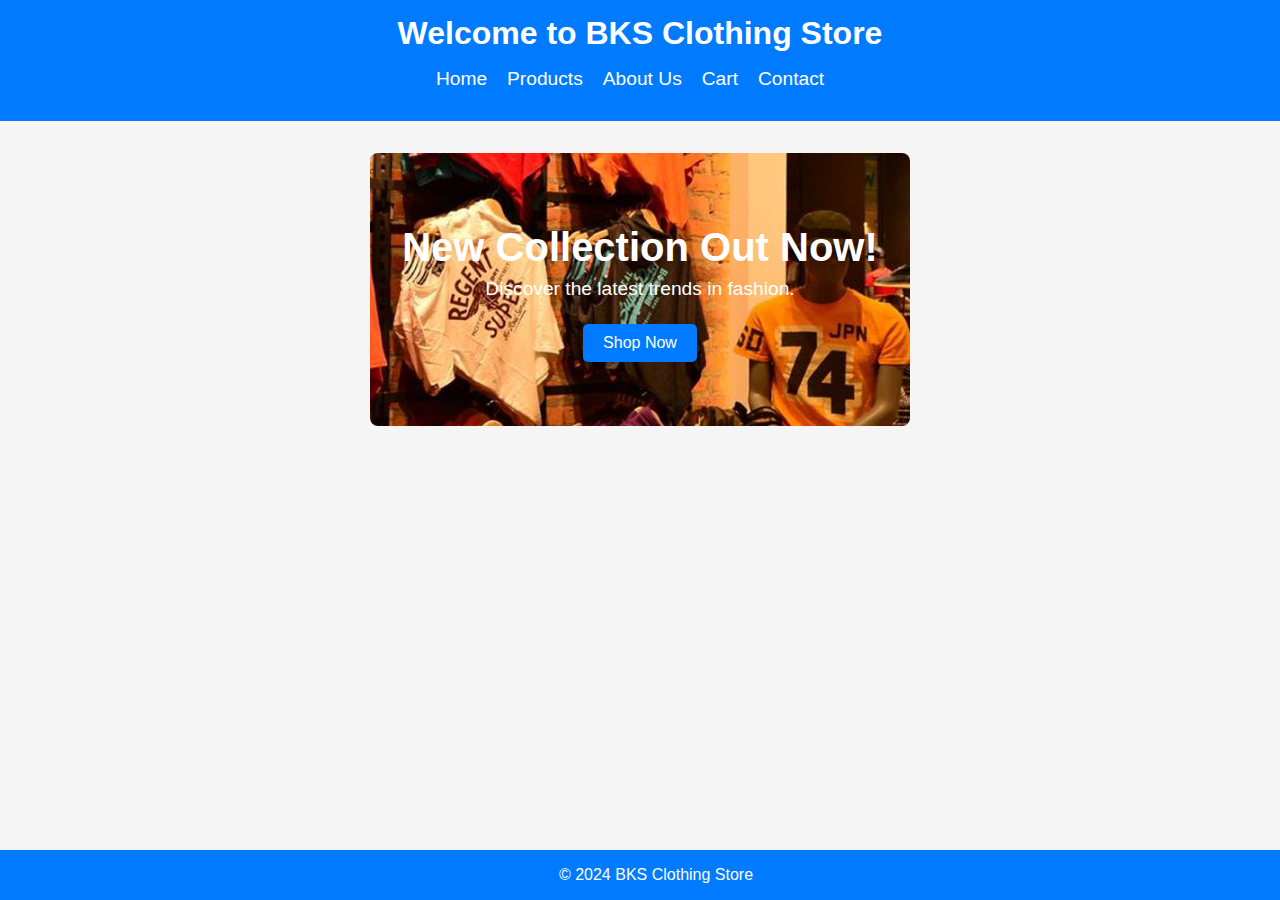
<file: index.html>
<!DOCTYPE html>
<html lang="en">
<head>
    <meta charset="UTF-8">
    <meta name="viewport" content="width=device-width, initial-scale=1.0">
    <title>Clothing Store</title>
    <link rel="stylesheet" href="styles.css">
</head>
<body>
    <header>
        <h1>Welcome to BKS Clothing Store</h1>
        <nav>
            <ul>
                <li><a href="index.html">Home</a></li>
                <li><a href="products.html">Products</a></li>
                <li><a href="about.html">About Us</a></li>
                <li><a href="cart.html">Cart</a></li>
                <li><a href="contact.html">Contact</a></li>
            </ul>
        </nav>
    </header>

    <main>
        <section class="hero">
            <h2>New Collection Out Now!</h2>
            <p>Discover the latest trends in fashion.</p>
            <a href="products.html" class="button">Shop Now</a>
        </section>
    </main>

    <footer>
        <p>&copy; 2024 BKS Clothing Store</p>
    </footer>
</body>
</html>
</file>
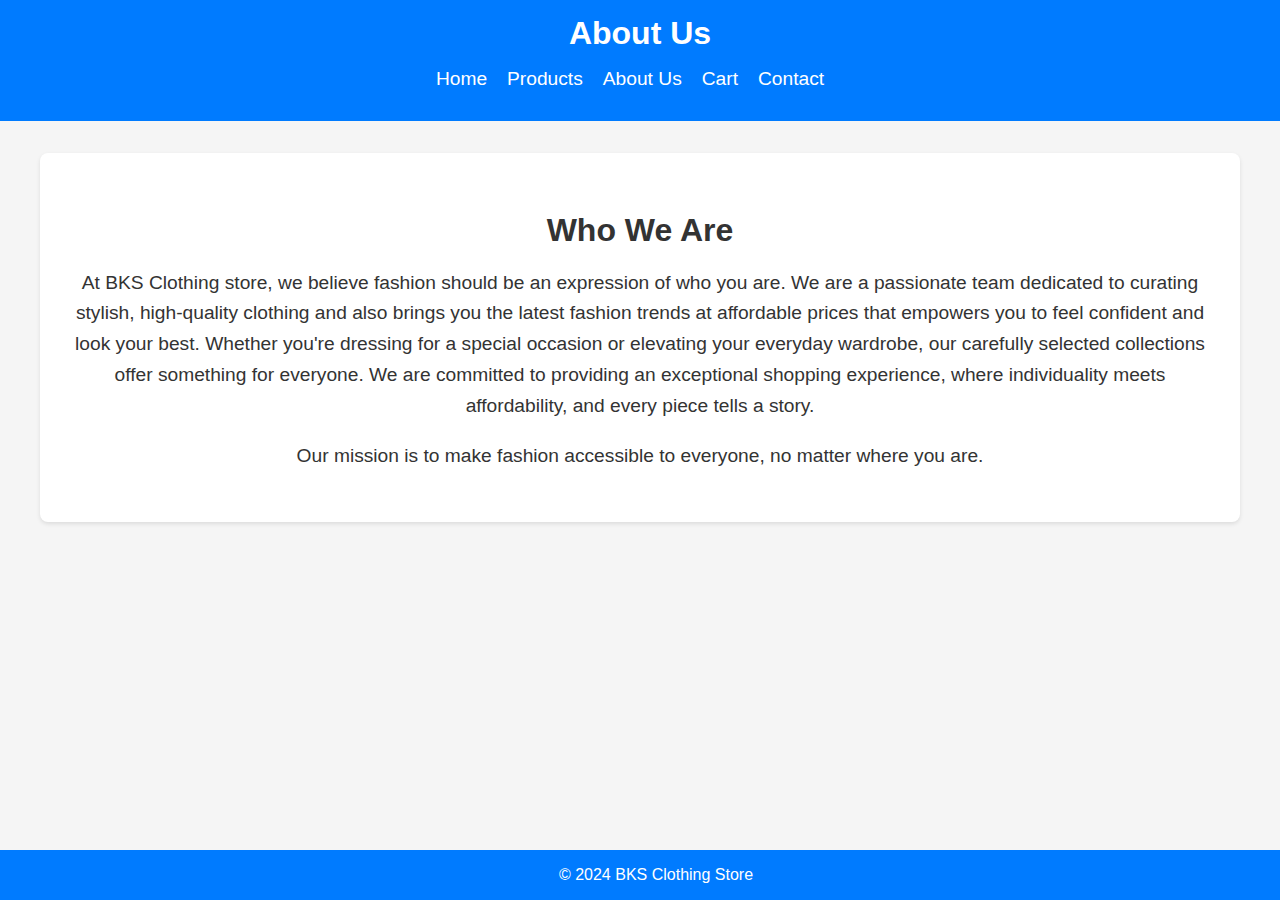
<file: about.html>
<!DOCTYPE html>
<html lang="en">
<head>
    <meta charset="UTF-8">
    <meta name="viewport" content="width=device-width, initial-scale=1.0">
    <title>About Us - Clothing Store</title>
    <link rel="stylesheet" href="styles.css">
</head>
<body>
    <header>
        <h1>About Us</h1>
        <nav>
            <ul>
                <li><a href="index.html">Home</a></li>
                <li><a href="products.html">Products</a></li>
                <li><a href="about.html">About Us</a></li>
                <li><a href="cart.html">Cart</a></li>
                <li><a href="contact.html">Contact</a></li>
            </ul>
        </nav>
    </header>

    <main>
        <section class="about-us">
            <h2>Who We Are</h2>
             <p>At BKS Clothing store, we believe fashion should be an expression of who you are. We are a passionate team dedicated to curating stylish, high-quality clothing and also brings you the latest fashion trends at affordable prices that empowers you to feel confident and look your best. Whether you're dressing for a special occasion or elevating your everyday wardrobe, our carefully selected collections offer something for everyone. We are committed to providing an exceptional shopping experience, where individuality meets affordability, and every piece tells a story.</p>
            <p>Our mission is to make fashion accessible to everyone, no matter where you are.</p>
        </section>
    </main>
<footer>
        <p>&copy; 2024 BKS Clothing Store</p>
    </footer>
</body>
</html>
</file>
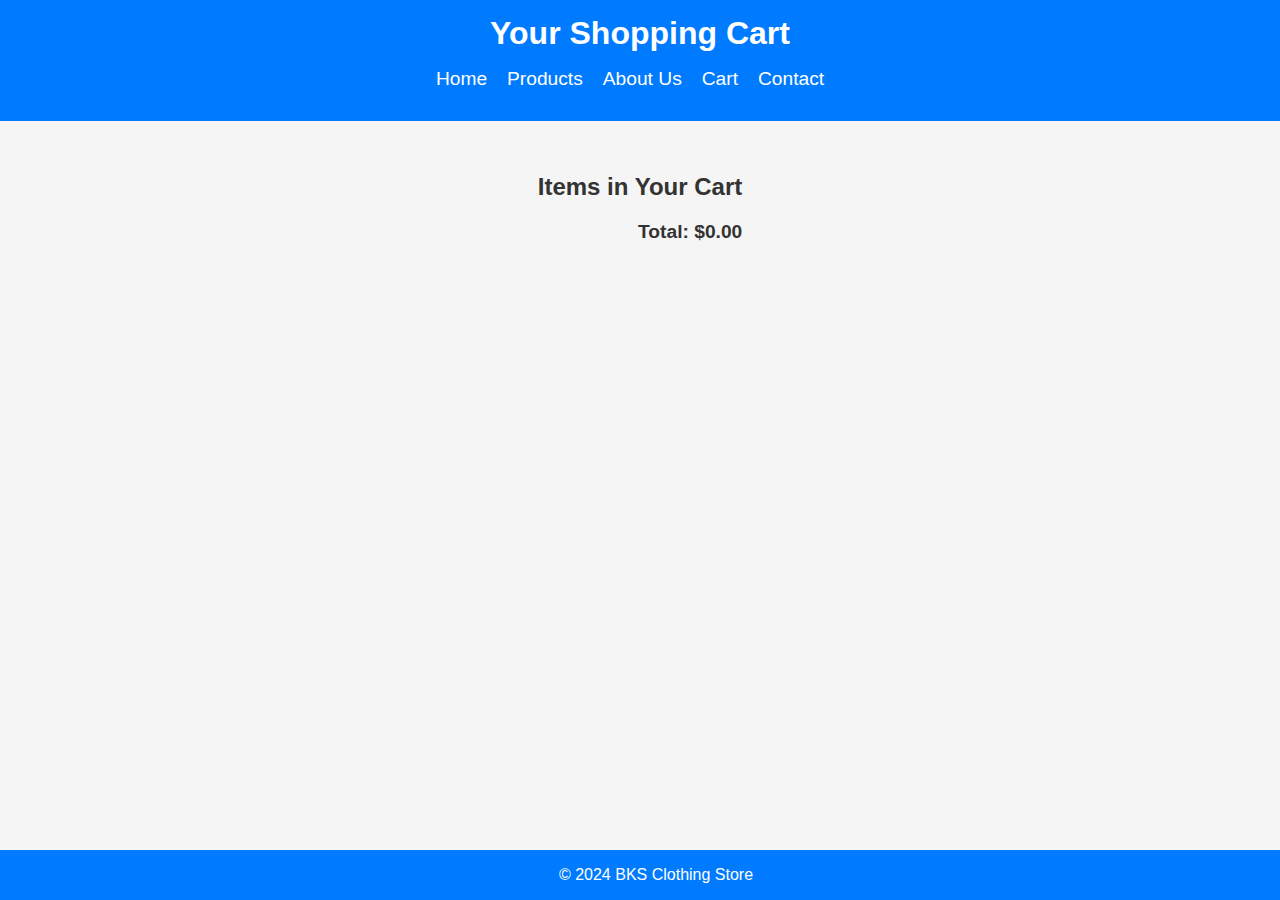
<file: cart.html>
<!DOCTYPE html>
<html lang="en">
<head>
    <meta charset="UTF-8">
    <meta name="viewport" content="width=device-width, initial-scale=1.0">
    <title>Shopping Cart - Clothing Store</title>
    <link rel="stylesheet" href="styles.css">
</head>
<body>
    <header>
        <h1>Your Shopping Cart</h1>
        <nav>
            <ul>
                <li><a href="index.html">Home</a></li>
                <li><a href="products.html">Products</a></li>
                <li><a href="about.html">About Us</a></li>
                <li><a href="cart.html">Cart</a></li>
                <li><a href="contact.html">Contact</a></li>
            </ul>
        </nav>
    </header>

    <main>
        <section class="cart-items">
            <h2>Items in Your Cart</h2>
            <ul id="cart-list">
                <!-- Cart items will be dynamically added here -->
            </ul>
            <p class="total">Total: $<span id="total-price">0.00</span></p>
            
            <!-- Checkout button -->
            <div id="checkout-container">
                <a href="checkout.html" id="checkout-button" class="button" style="display: none;">Proceed to Checkout</a>
            </div>
        </section>
    </main>

    <footer>
        <p>&copy; 2024 BKS Clothing Store</p>
    </footer>

    <script>
        // Function to display cart items
        function displayCart() {
            const cart = JSON.parse(localStorage.getItem('cart')) || [];
            const cartList = document.getElementById('cart-list');
            const totalPriceElement = document.getElementById('total-price');
            const checkoutButton = document.getElementById('checkout-button');
            let totalPrice = 0;

            cartList.innerHTML = ''; // Clear the list before adding items

            if (cart.length === 0) {
                cartList.innerHTML = '<li>Your cart is empty.</li>';
                checkoutButton.style.display = 'none'; // Hide checkout button if cart is empty
            } else {
                cart.forEach(item => {
                    const li = document.createElement('li');
                    li.className = 'cart-item';
                    li.innerHTML = 
                        ${item.name} - $${item.price.toFixed(2)}
                        <button onclick="removeFromCart('${item.name}')">Remove</button>
                    ;
                    cartList.appendChild(li);
                    totalPrice += item.price;
                });

                checkoutButton.style.display = 'inline-block'; // Show checkout button if items are in cart
            }

            totalPriceElement.textContent = totalPrice.toFixed(2);
        }

        // Function to remove an item from the cart
        function removeFromCart(productName) {
            let cart = JSON.parse(localStorage.getItem('cart')) || [];

            // Filter out the item to be removed
            cart = cart.filter(item => item.name !== productName);

            // Update the cart in localStorage
            localStorage.setItem('cart', JSON.stringify(cart));

            // Re-display the cart
            displayCart();
        }

        // Display the cart on page load
        window.onload = displayCart;
    </script>
</body>
</html>
</file>
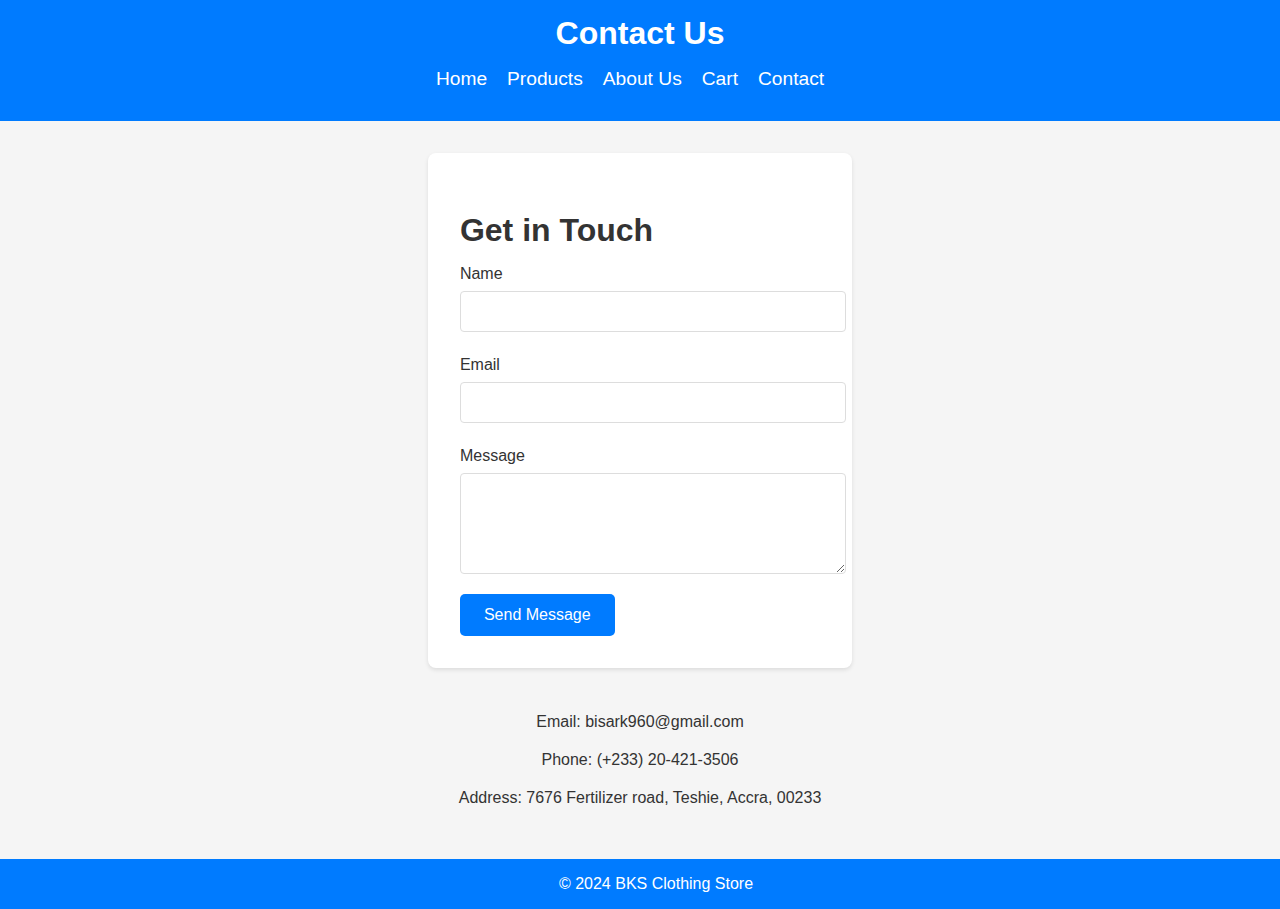
<file: contact.html>
<!DOCTYPE html>
<html lang="en">
<head>
    <meta charset="UTF-8">
    <meta name="viewport" content="width=device-width, initial-scale=1.0">
    <title>Contact Us</title>
    <link rel="stylesheet" href="styles.css">
</head>
<body>
    <header>
        <h1>Contact Us</h1>
        <nav>
            <ul>
                 <li><a href="index.html">Home</a></li>
                <li><a href="products.html">Products</a></li>
                <li><a href="about.html">About Us</a></li>
                <li><a href="cart.html">Cart</a></li>
                <li><a href="contact.html">Contact</a></li>

            </ul>
        </nav>
    </header>
<main>
    <div class="contact-form">
        <h2>Get in Touch</h2>
        <form action="#" method="post">
            <label for="name">Name</label>
            <input type="text" id="name" name="name" required>

            <label for="email">Email</label>
            <input type="email" id="email" name="email" required>

            <label for="message">Message</label>
            <textarea id="message" name="message" rows="5" required></textarea>

            <button type="submit">Send Message</button>
        </form>
    </div>

    <div class="contact-info">
        <p>Email: bisark960@gmail.com</p>
        <p>Phone: (+233) 20-421-3506</p>
        <p>Address: 7676 Fertilizer road, Teshie, Accra, 00233</p>
    </div>
</main>
    <footer>
        <p>&copy; 2024 BKS Clothing Store</p>
    </footer>
</body>
</html>
</file>
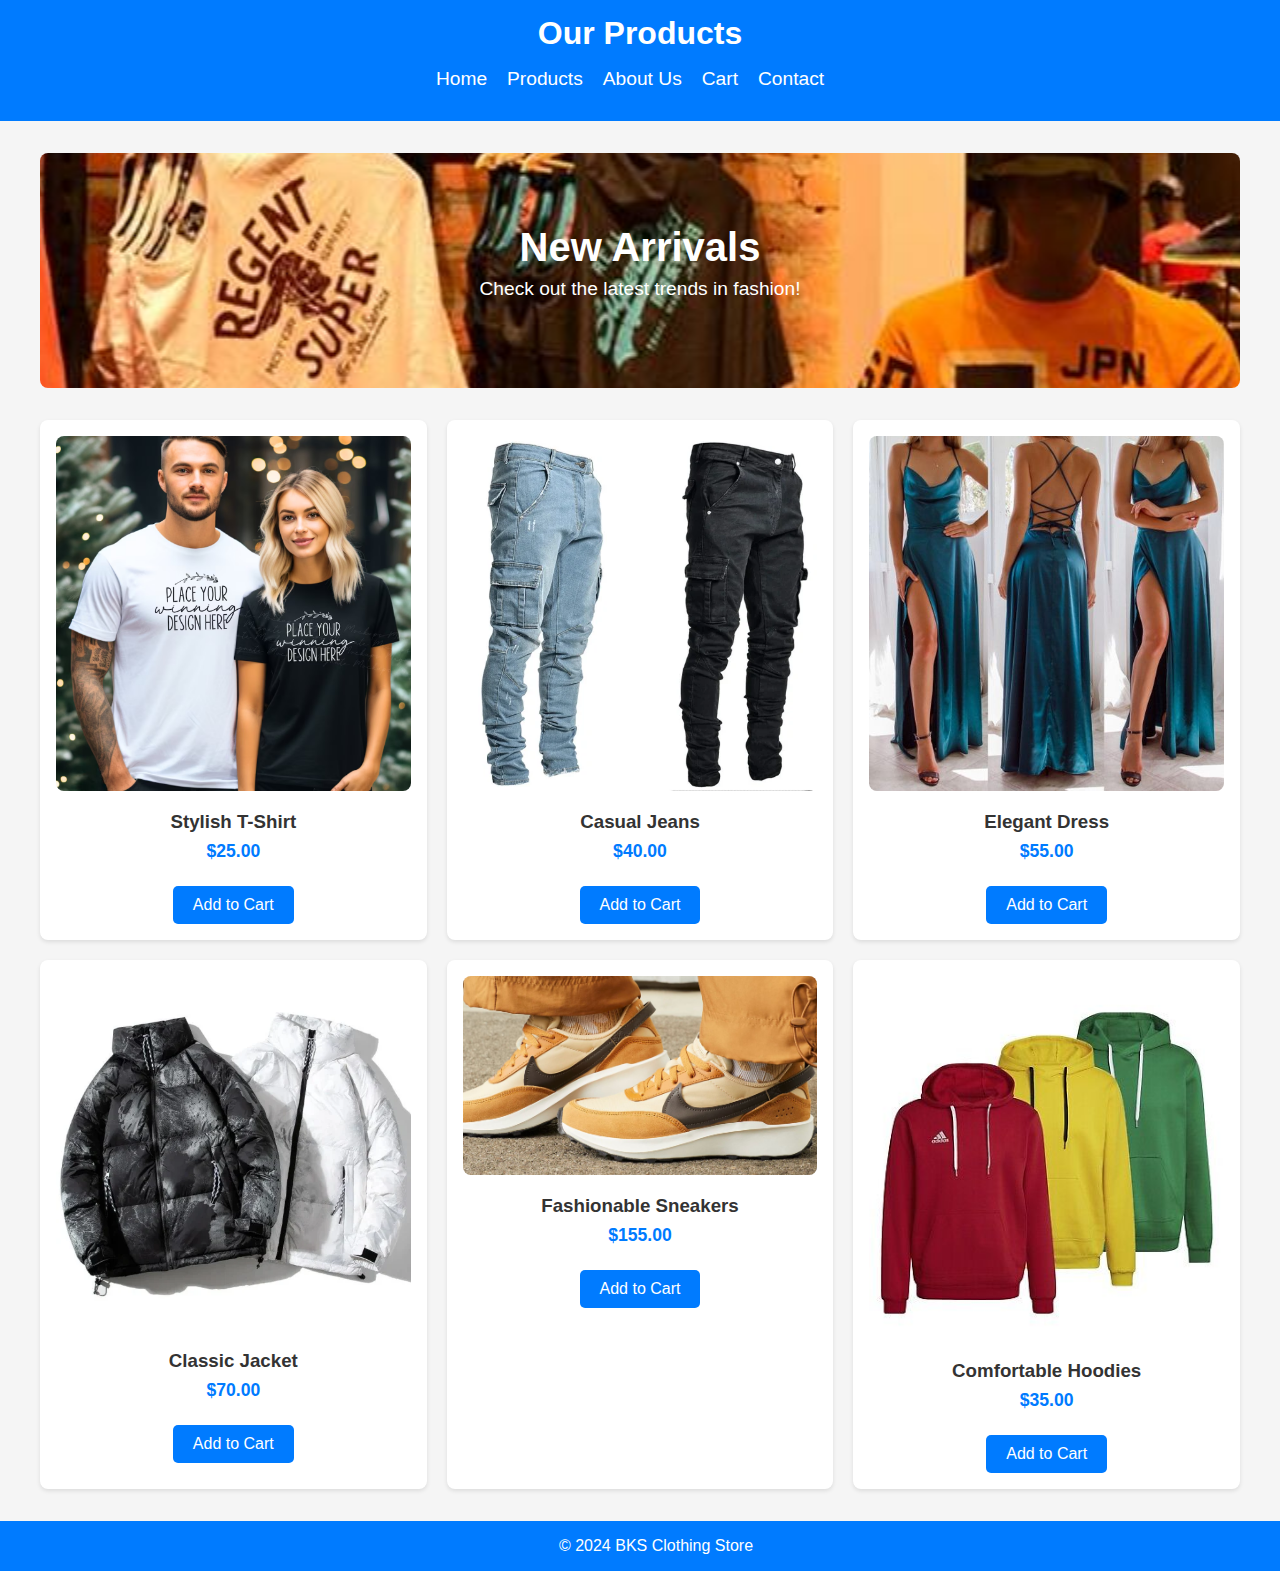
<file: products.html>
<!DOCTYPE html>
<html lang="en">
<head>
    <meta charset="UTF-8">
    <meta name="viewport" content="width=device-width, initial-scale=1.0">
    <title>Products - Clothing Store</title>
    <link rel="stylesheet" href="styles.css">
</head>
<body>
    <header>
        <h1>Our Products</h1>
        <nav>
            <ul>
                <li><a href="index.html">Home</a></li>
                <li><a href="products.html">Products</a></li>
                <li><a href="about.html">About Us</a></li>
                <li><a href="cart.html">Cart</a></li>
                <li><a href="contact.html">Contact</a></li>
            </ul>
        </nav>
    </header>
    <main>
        <section class="hero">
            <h2>New Arrivals</h2>
            <p>Check out the latest trends in fashion!</p>
        </section>
        
        <section class="product-list">
            <div class="product">
                <img src="go.jpg" alt="Stylish T-Shirt">
                <h3>Stylish T-Shirt</h3>
                <p>$25.00</p>
                <a href="cart.html" class="button" onclick="addToCart('Stylish T-Shirt', 25.00)">Add to Cart</a>
            </div>

            <!-- Repeat for other products -->
            <!-- Example for Casual Jeans -->
            <div class="product">
                <img src="come.jpg" alt="Casual Jeans">
                <h3>Casual Jeans</h3>
                <p>$40.00</p>
                <a href="cart.html" class="button" onclick="addToCart('Casual Jeans', 40.00)">Add to Cart</a>
            </div>
            <!-- Example for Elegant Dress  -->
            <div class="product">
                <img src="2.jpg" alt="Elegant Dress">
                <h3>Elegant Dress</h3>
                <p>$55.00</p>
                <a href="cart.html" class="button" onclick="addToCart('Elegant Dress', 55.00)">Add to Cart</a>
            </div>
            <!-- Example for Classic Jacket  -->
            <div class="product">
                <img src="class.jpg" alt="Classic Jacket">
                <h3>Classic Jacket</h3>
                <p>$70.00</p>
                <a href="cart.html" class="button" onclick="addToCart('Classic Jacket', 70.00)">Add to Cart</a>
            </div>
            <!-- Example for Fashionable Sneakers  -->
            <div class="product">
                <img src="nike.jpg" alt="Fashionable Sneakers">
                <h3>Fashionable Sneakers</h3>
                <p>$155.00</p>
                <a href="cart.html" class="button" onclick="addToCart('Fashionable Sneakers', 155.00)">Add to Cart</a>
            </div>
           <!-- Example for Comfortable Hoodies  -->
            <div class="product">
                <img src="sab.jpg" alt="Comfortable Hoodies">
                <h3>Comfortable Hoodies</h3>
                <p>$35.00</p>
                <a href="cart.html" class="button" onclick="addToCart('Comfortable Hoodies', 35.00)">Add to Cart</a>
            </div>

          

            <!-- Add more products as needed -->

        </section>
    </main>
    <footer>
        <p>&copy; 2024 BKS Clothing Store</p>
    </footer>

    <script>
        // Function to add a product to the cart
        function addToCart(product, price) {
            // Retrieve the existing cart from localStorage, or initialize an empty array
            const cart = JSON.parse(localStorage.getItem('cart')) || [];

            // Add the new product to the cart
            cart.push({ name: product, price: price });

            // Save the updated cart back to localStorage
            localStorage.setItem('cart', JSON.stringify(cart));

            // Notify the user that the item was added
            alert(product + ' has been added to your cart.');
        }
    </script>
   </body>
</html>
</file>
<file: styles.css>
/* Global Styles */
body {
    font-family: Arial, sans-serif;
    margin: 0;
    padding: 0;
    background-color: #f5f5f5;
    color: #333;
}

html, body {
    height: 100%;
    display: flex;
    flex-direction: column;
}

main {
    flex: 1;
    padding: 2rem;
    max-width: 1200px;
    margin: 0 auto;
}

/* Link Styles */
a {
    text-decoration: none;
    color: #333;
}

a:hover {
    color: #007bff;
}

/* Header Styles */
header {
    background-color: #007bff;
    color: #fff;
    padding: 15px;
    text-align: center;
}

header h1 {
    margin: 0;
    font-size: 2rem;
}

/* Navigation Styles */
nav ul {
    list-style: none;
    padding: 0;
    margin: 1rem 0;
    display: flex;
    justify-content: center;
}

nav ul li {
    display: inline;
    margin-right: 20px;
}

nav ul li a {
    color: #fff;
    font-size: 1.2rem;
}

/* Hero Section Styles */
.hero {
    text-align: center;
    padding: 4rem 2rem;
    background: url('ghh.jpeg') no-repeat center center;
    background-size: 120%; /* Reduces the size to 120% */
    border-radius: 8px;
    margin-bottom: 2rem;
    color: #fff;
}

.hero h2 {
    font-size: 2.5rem;
    margin: 0.5rem 0;
}

.hero p {
    font-size: 1.2rem;
    margin: 0.5rem 0 1.5rem;
}

/* Button Styles */
.button {
    display: inline-block;
    padding: 10px 20px;
    background-color: #007bff;
    color: white;
    text-decoration: none;
    border-radius: 5px;
    font-size: 1rem;
    transition: background-color 0.3s ease;
}

.button:hover {
    background-color: #0056b3;
}

/* Product List Styles */
.product-list {
    display: flex;
    flex-wrap: wrap;
    gap: 20px;
}

.product {
    background-color: #fff;
    padding: 1rem;
    border-radius: 8px;
    box-shadow: 0 2px 4px rgba(0, 0, 0, 0.1);
    text-align: center;
    flex: 1 1 calc(33.333% - 2rem);
    box-sizing: border-box;
}

.product img {
    max-width: 100%;
    height: auto;
    border-radius: 8px;
}

.product h3 {
    margin: 1rem 0 0.5rem;
}

.product p {
    font-size: 1.1rem;
    color: #007bff; /* Use the same blue color as the button and header */
    font-weight: bold;
    margin: 0.5rem 0;
}

.product .button {
    margin-top: 1rem;
}

/* About Us Section */
.about-us {
    text-align: center;
    padding: 2rem;
    background-color: #fff;
    border-radius: 8px;
    box-shadow: 0 2px 4px rgba(0, 0, 0, 0.1);
}

.about-us h2 {
    font-size: 2rem;
    margin-bottom: 1rem;
}

.about-us p {
    font-size: 1.2rem;
    line-height: 1.6;
}

/* Contact Form Styles */
.contact-form {
    max-width: 600px;
    margin: 0 auto;
    background-color: #fff;
    padding: 2rem;
    border-radius: 8px;
    box-shadow: 0 2px 4px rgba(0, 0, 0, 0.1);
}

.contact-form h2 {
    font-size: 2rem;
    margin-bottom: 1rem;
}

.contact-form label {
    display: block;
    margin: 0.5rem 0;
}

.contact-form input,
.contact-form textarea {
    width: 100%;
    padding: 0.75rem;
    border: 1px solid #ddd;
    border-radius: 4px;
    margin-bottom: 1rem;
}

.contact-form button {
    display: inline-block;
    padding: 0.75rem 1.5rem;
    background-color: #007bff;
    color: #fff;
    border: none;
    border-radius: 5px;
    font-size: 1rem;
    cursor: pointer;
    transition: background-color 0.3s ease;
}

.contact-form button:hover {
    background-color: #0056b3;
}

.contact-info {
    margin-top: 45px;
    text-align: center;
}

.contact-info p {
    margin: 20px 0;
}

/* Cart Page Styles */
.cart-items {
    max-width: 600px;
    margin: 0 auto;
    padding: 20px;
}

.cart-items h2 {
    margin-top: 0;
}

.cart-items ul {
    list-style: none;
    padding: 0;
}

.cart-items ul li {
    margin-bottom: 10px;
}

.cart-items p {
    font-weight: bold;
}

.cart-item {
    display: flex;
    justify-content: space-between;
    padding: 1rem;
    border-bottom: 1px solid #ddd;
}

.total {
    text-align: right;
    margin-top: 1rem;
    font-size: 1.2rem;
    font-weight: bold;
}

/* Footer Styles */
footer {
    background-color: #007bff;
    color: #fff;
    text-align: center;
    padding: 1rem;
    width: 100%;
    margin-top: auto;
}
footer p {
    margin: 0;
    font-size: 1rem;
}
</file>
